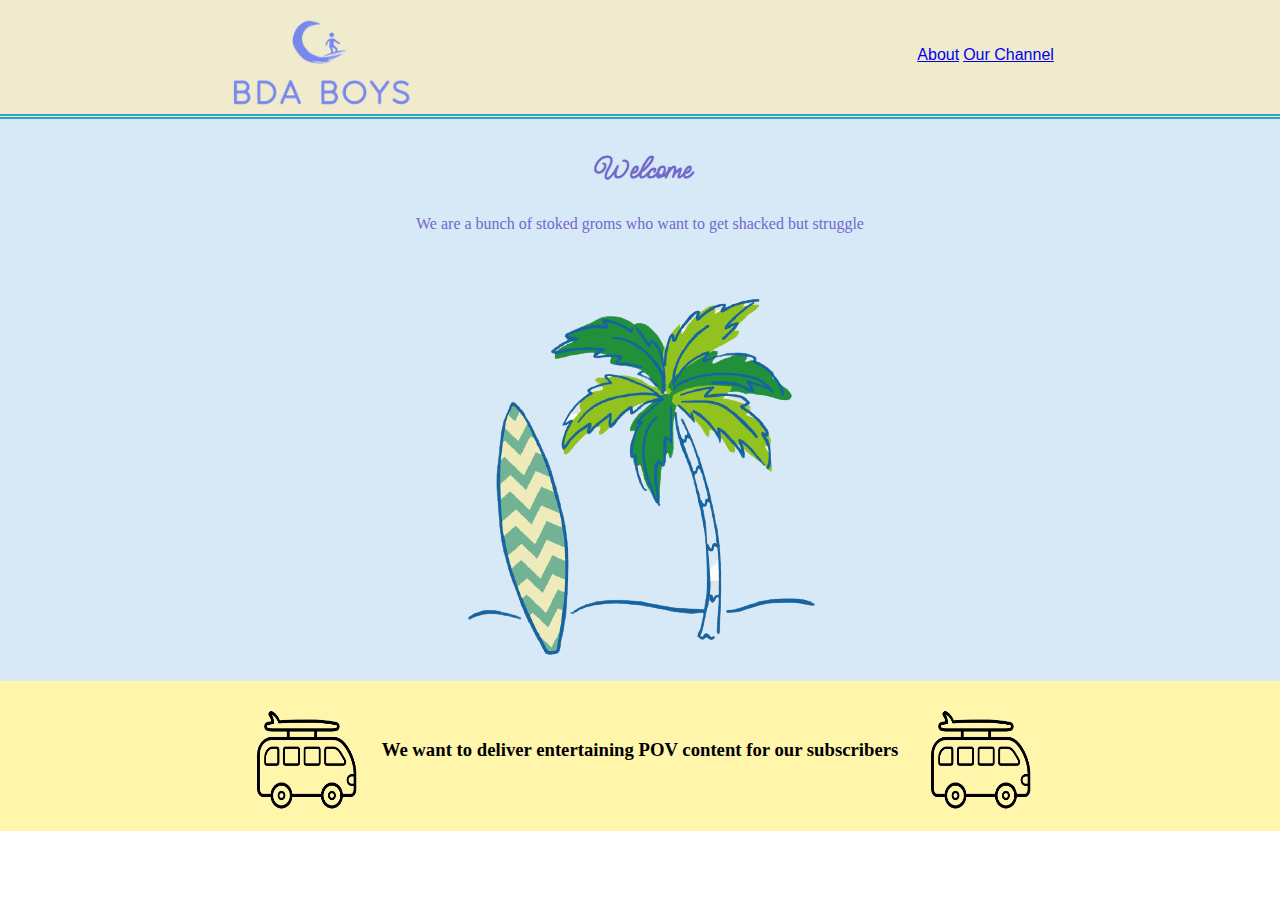
<file: index.html>
<!DOCTYPE html>
<html lang="en" dir="ltr">

<head>
  <meta charset="utf-8">
  <title>BDA boys</title>
  <link rel="stylesheet" href="css/styles.css">
  <link rel="icon" href="favicon.ico">
  <link rel="preconnect" href="https://fonts.googleapis.com">
  <link rel="preconnect" href="https://fonts.gstatic.com" crossorigin>
  <link href="https://fonts.googleapis.com/css2?family=Meow+Script&display=swap" rel="stylesheet">
</head>

<body>

  <div class="top-container">

    <img class="barrel" src="images\BDA.png" alt="shack">
    <a class="About" href="About.html">About</a>
    <a class="Channel" href="https://www.youtube.com/channel/UC-o2oeI8dFZ0l42aSG41Ilg">Our Channel</a>


  </div>

  <div class="middle-container">
    <h1 class="text">Welcome</h1>

    <p>We are a bunch of stoked groms who want to get shacked but struggle</p>
    <img class="palmtree" src="images\beach-green-hawaii-flora-sea-removebg-preview.png" alt="palmtree">
  </div>
  <div class="bottom-container">
    <img class = "surfvan" src="images\surfvan-removebg-preview.png" alt="">
    <h3 class = "info">We want to deliver entertaining POV content for our subscribers</h3>
    <img class = "surfvan" src="images\surfvan-removebg-preview.png" alt="">

  </div>

</body>

</html>
</file>
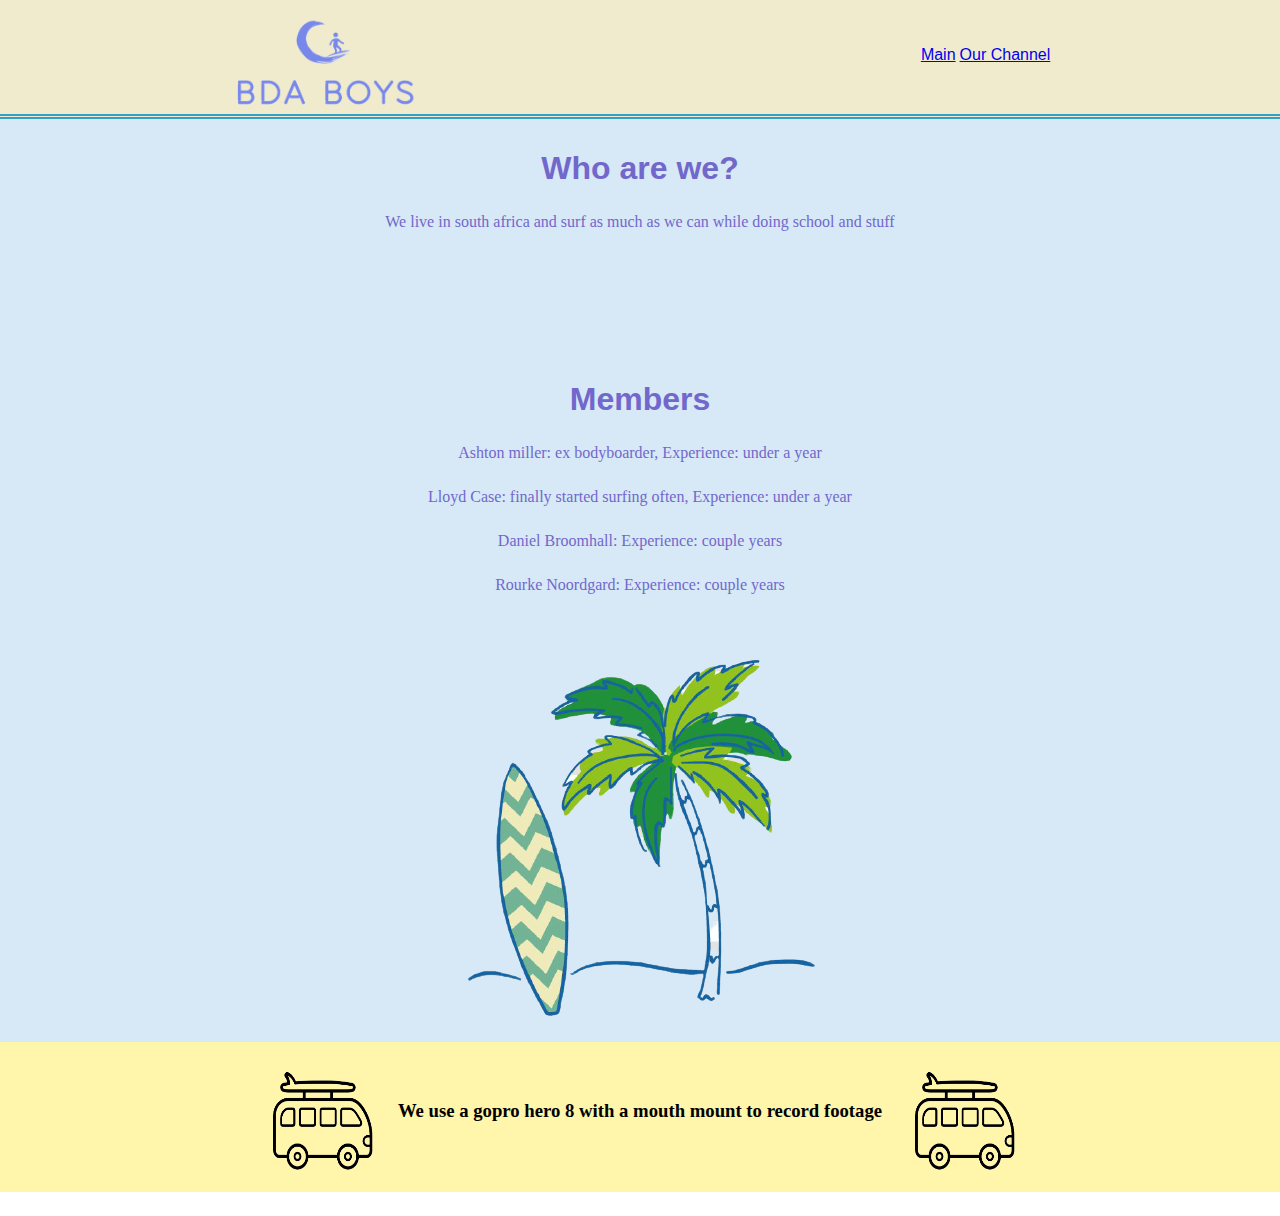
<file: About.html>
<!DOCTYPE html>
<html lang="en" dir="ltr">
  <head>
    <meta charset="utf-8">
    <title>About</title>
    <link rel="stylesheet" href="css/styles.css">
    <link rel="icon" href="favicon.ico">
  </head>
  <body>
    <div class="top-container">

      <img class="barrel" src="images\BDA.png" alt="shack">
      <a class="About" href="index.html">Main</a>
      <a class="Channel" href="https://www.youtube.com/channel/UC-o2oeI8dFZ0l42aSG41Ilg">Our Channel</a>


    </div>
    <div class="middle-container">
      <h1 class="text">Who are we?</h1>

      <p>We live in south africa and surf as much as we can while doing school and stuff</p>
      <h1 class="text">Members</h1>
      <p>Ashton miller: ex bodyboarder, Experience: under a year</p>
      <p>Lloyd Case: finally started surfing often, Experience: under a year</p>
      <p>Daniel Broomhall:  Experience: couple years</p>
      <p>Rourke Noordgard:  Experience: couple years</p>
      <img class="palmtree" src="images\beach-green-hawaii-flora-sea-removebg-preview.png" alt="palmtree">
    </div>
    <div class="bottom-container">
      <img class = "surfvan" src="images\surfvan-removebg-preview.png" alt="">
      <h3 class = "info">We use a gopro hero 8 with a mouth mount to record footage</h3>
      <img class = "surfvan" src="images\surfvan-removebg-preview.png" alt="">

    </div>
  </body>
</html>
</file>
<file: css/styles.css>
body{
  margin: 0;
  text-align: center;
}
div{
  margin: 0;
}
a{
  position: relative;
  bottom:50px;
  font-family: "Verdana", sans-serif;
}

p{
  display: block;
  padding-top: 10px;
  margin-bottom: 15px;
  color: #7267CB;
}
.About{
  padding-left: 500px;

}
.text{
  display: block;
  padding-top: 50px;
  margin-bottom: 15px;
  margin-top: 100px;
  font-family: "Meow Script", sans-serif;


  color: #7267CB;
}
.top-container{

  position: fixed;
  top: 0;
  background-color: #F0EBCC;
  width:100%;
  border-bottom: thick double #32a1ce;

}
.middle-container{
  width: 100%;

  background-color: #D7E9F7;

}
.bottom-container{
  width: 100%;
  height: 150px;
  position: relative;
  background-color: #FFF5AB;
}
.barrel{
  height: 100px;
  margin-top: 10px;
  margin-bottom: 0;
  background-color: #F0EBCC;
}
.palmtree{
  display: block;
  position: relative;
  margin-left: auto;
  margin-right: auto;
}
.info{
  display: inline-block;
  position: relative;
  bottom: 75px;

}
.surfvan{
  width: 150px;
  height: 150px;
}
</file>
